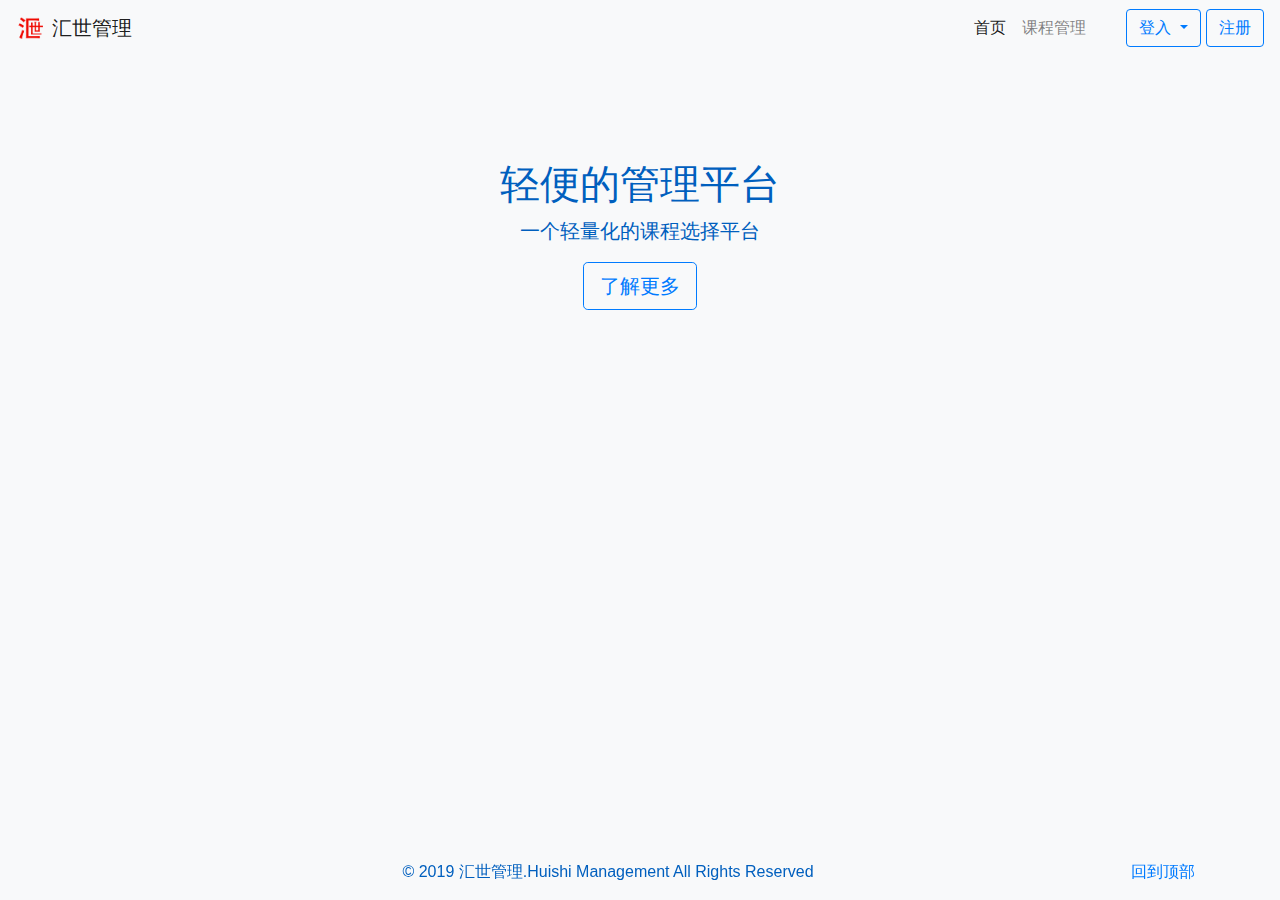
<file: index.html>
<!DOCTYPE html>
<html lang="en">

<head>
    <meta charset="UTF-8">
    <meta name="viewport" content="width=device-width, initial-scale=1.0">
    <meta http-equiv="X-UA-Compatible" content="ie=edge">
    <title>index for the system</title>
    <link rel="stylesheet" href="bootstrap/css/bootstrap.css">
    <link href="./images/汇世学习.png" type="image/x-icon" rel="shortcut icon">
    <script src="./js/jquery.js"></script>
    <script src="./js/popper.js"></script>
    <script src="./bootstrap//js/bootstrap.js"></script>
    <style>
    .main{
        margin-top: 10em;
        width: 100%;
    }
    body{
        background-color: #f8f9fa;
        color: #005fbe;
    }
    </style>
</head>

<body class="text-center">
    <div class="clearfix">
        <div class="container">
            <nav class="navbar fixed-top navbar-expand-md navbar-light" style="background-color:#f8f9fa">
                <a class="navbar-brand" href="#">
                    <img src="./images/汇世学习.png" width="30" height="30" class="d-inline-block align-top" alt="">
                    汇世管理
                </a>
                <button class="navbar-toggler" type="button" data-toggle="collapse" data-target="#navbarCollapse"
                    aria-controls="navbarCollapse" aria-expanded="false" aria-label="Toggle navigation">
                    <span class="navbar-toggler-icon"></span>
                </button>
                <div class="collapse navbar-collapse" id="navbarCollapse">
                    <ul class="navbar-nav ml-auto ">
                        <li class="nav-item active">
                            <a class="nav-link" href="#">首页<span class="sr-only">(current)</span></a>
                        </li>
                        <li class="nav-item">
                            <a class="nav-link" href="#">课程管理</a>
                        </li>
                        <li class="nav-item">
                            <a class="nav-link" href="#"></a>
                        </li>
                    </ul>
                    <form class="form-inline ml-3 mt-md-0">
                        <div class="dropdown">
                            <a class="btn btn-outline-primary dropdown-toggle" href="#" role="button" id="dropdownMenuLink"
                                data-toggle="dropdown" aria-haspopup="true" aria-expanded="false">
                                登入
                            </a>

                            <div class="dropdown-menu" aria-labelledby="dropdownMenuLink">
                                <a class="dropdown-item" href="login.html">登入</a>
                                <a class="dropdown-item" href="./adminControlView/adminLogin.html">管理员登入</a>
                            </div>
                        </div>
                        <!-- <a href="./login.html" class="btn btn-outline-primary my-2 my-sm-0">登入</a> -->
                        <a href="./userControlView/userReg.html" class="btn btn-outline-primary my-sm-0"
                            style="margin-left: 5px;">注册</a>
                    </form>
                </div>
            </nav>
        </div>
        <div class="container main">
                <h1 class="cover-heading">轻便的管理平台</h1>
                <p class="lead">一个轻量化的课程选择平台</p>
                <p class="lead">
                  <a href="#" class="btn btn-lg btn-outline-primary">了解更多</a>
                </p>
            </div>
    </div>
    <footer class="container fixed-bottom">
        <p class="float-right"><a href="#">回到顶部</a></p>
        <p>© 2019 汇世管理.Huishi Management All Rights Reserved</p>
    </footer>
</body>

</html>
</file>
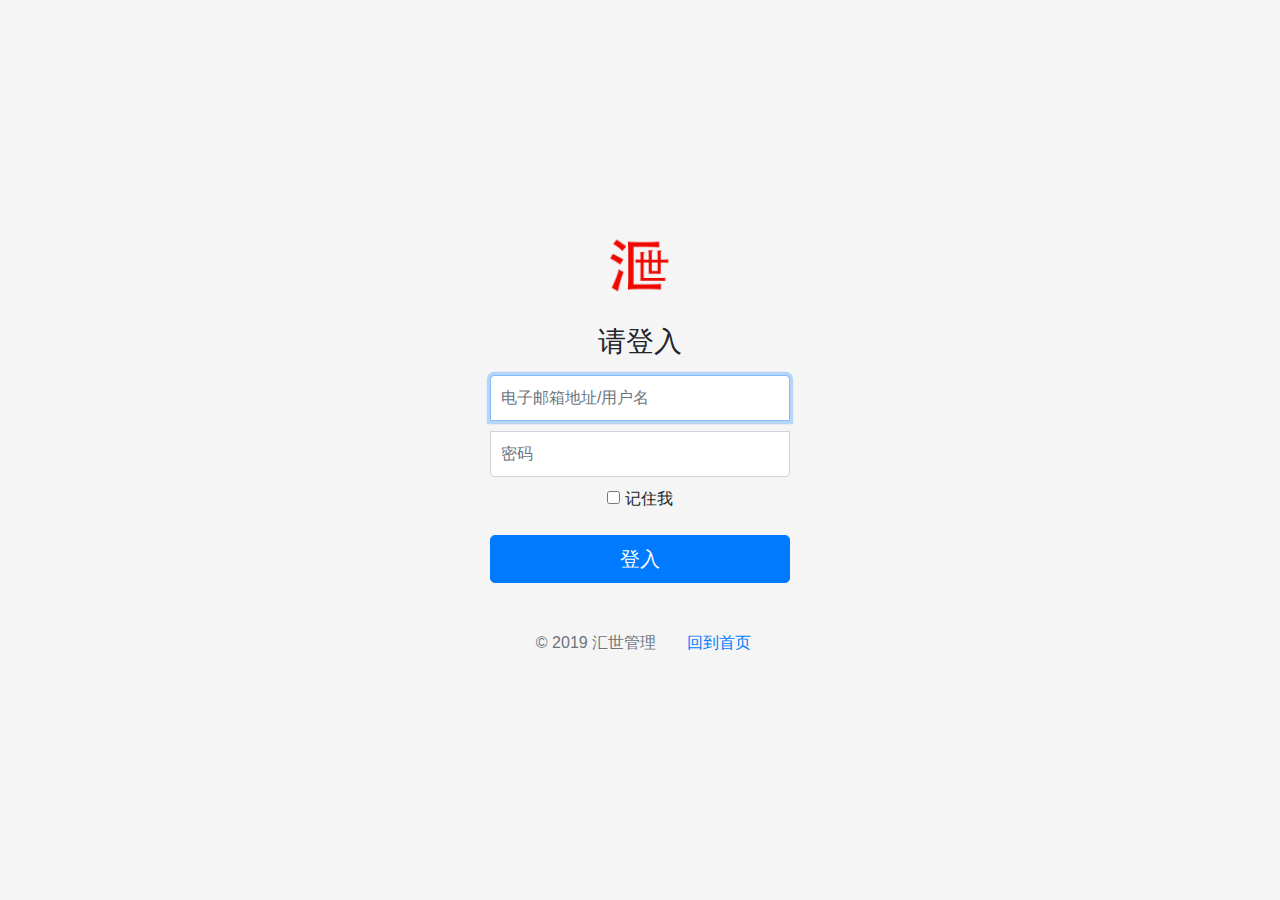
<file: login.html>
<!DOCTYPE html>
<html lang="en">

<head>
    <meta charset="UTF-8">
    <meta name="viewport" content="width=device-width, initial-scale=1.0">
    <meta http-equiv="X-UA-Compatible" content="ie=edge">
    <title>登入</title>
    <link rel="stylesheet" href="./bootstrap/css/bootstrap.css">
    <link rel="stylesheet" href="./css/signin.css">
    <link href="./images/汇世学习.png" type="image/x-icon" rel="shortcut icon">
    <script src="https://code.jquery.com/jquery-3.4.1.slim.min.js"
        integrity="sha384-J6qa4849blE2+poT4WnyKhv5vZF5SrPo0iEjwBvKU7imGFAV0wwj1yYfoRSJoZ+n" crossorigin="anonymous">
    </script>
    <script src="./bootstrap/js/bootstrap.min.js"></script>
</head>

<body class="text-center">
    <form action="" class="form-signin">
        <img class="mb-4" src="./images/汇世学习.png" alt="" width="72" height="72">
        <h1 class="h3 mb-3 font-weight-normal">请登入</h1>
        <label for="inputEmail" class="sr-only">电子邮箱地址</label>
        <input type="email" id="inputEmail" class="inputLogin form-control" placeholder="电子邮箱地址/用户名" required="" autofocus="">
        <label for="inputPassword" class="sr-only">密码</label>
        <input type="password" id="inputPassword" class="inputLogin form-control" placeholder="密码" required="">
        <div class="checkbox mb-3">
            <label>
                <input type="checkbox" value="remember-me"> 记住我
            </label>
        </div>
        <input class="btn btn-lg btn-primary btn-block" type="submit" value="登入">
        <footer class="container">
                <p class="float-right mr-4"><a href="./index.html">回到首页</a></p>
                <p class="mt-5 mb-3 text-muted">© 2019 汇世管理</p>
            </footer>
    </form>          
</body>

</html>
</file>
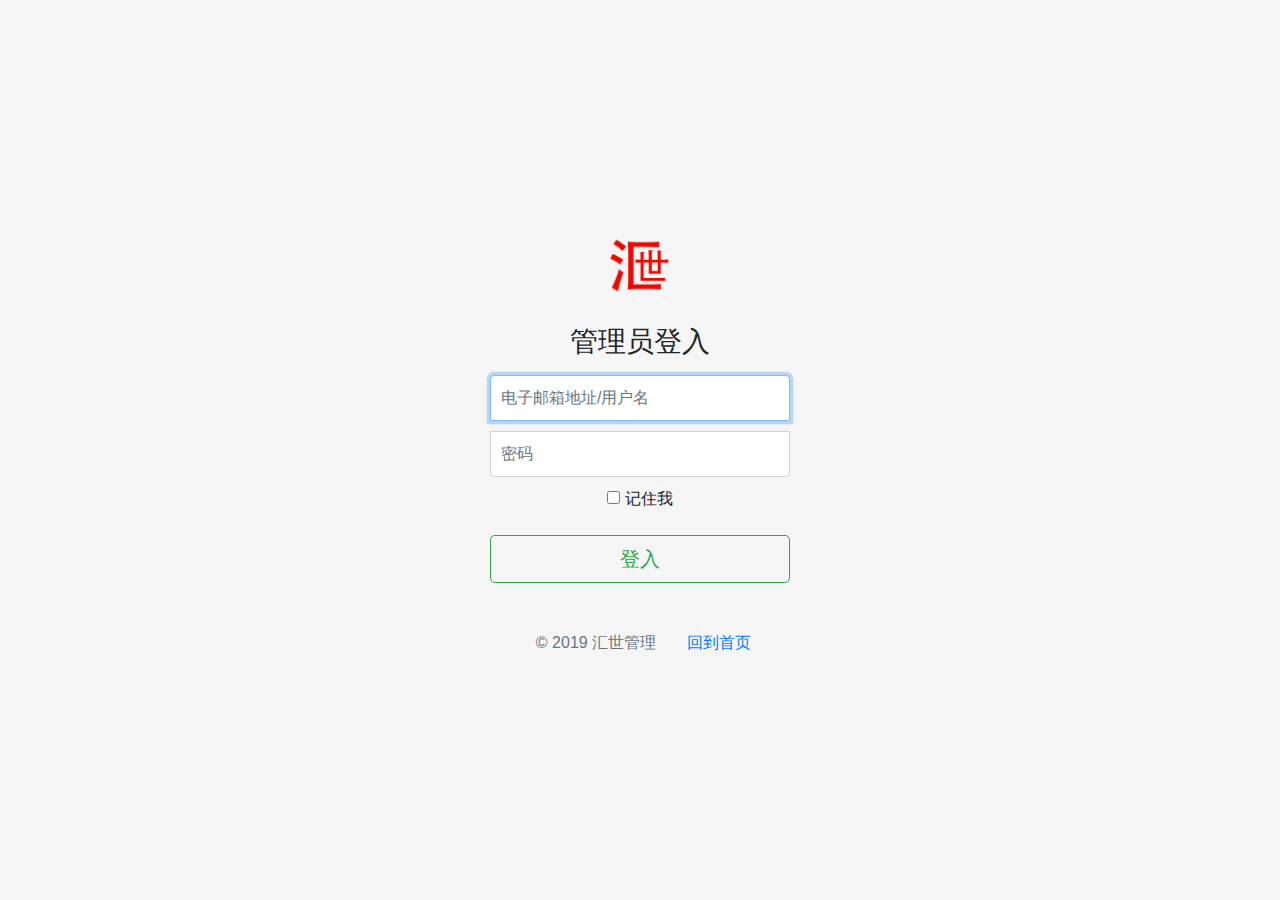
<file: adminControlView/adminLogin.html>
<!DOCTYPE html>
<html lang="en">

<head>
    <meta charset="UTF-8">
    <meta name="viewport" content="width=device-width, initial-scale=1.0">
    <meta http-equiv="X-UA-Compatible" content="ie=edge">
    <title>登入</title>
    <link rel="stylesheet" href="../bootstrap/css/bootstrap.css">
    <link rel="stylesheet" href="../css/signin.css">
    <link href="../images/汇世学习.png" type="image/x-icon" rel="shortcut icon">
    <script src="https://code.jquery.com/jquery-3.4.1.slim.min.js"
        integrity="sha384-J6qa4849blE2+poT4WnyKhv5vZF5SrPo0iEjwBvKU7imGFAV0wwj1yYfoRSJoZ+n" crossorigin="anonymous">
    </script>
    <script src="../bootstrap/js/bootstrap.min.js"></script>
</head>

<body class="text-center">
    <form action="" class="form-signin">
        <img class="mb-4" src="../images/汇世学习.png" alt="" width="72" height="72">
        <h1 class="h3 mb-3 font-weight-normal">管理员登入</h1>
        <label for="inputEmail" class="sr-only">电子邮箱地址</label>
        <input type="email" id="inputEmail" class="inputLogin form-control" placeholder="电子邮箱地址/用户名" required="" autofocus="">
        <label for="inputPassword" class="sr-only">密码</label>
        <input type="password" id="inputPassword" class="inputLogin form-control" placeholder="密码" required="">
        <div class="checkbox mb-3">
            <label>
                <input type="checkbox" value="remember-me"> 记住我
            </label>
        </div>
        <input class="btn btn-lg btn-outline-success btn-block" type="submit" value="登入">
        <footer class="container">
                <p class="float-right mr-4"><a href="../index.html">回到首页</a></p>
                <p class="mt-5 mb-3 text-muted">© 2019 汇世管理</p>
            </footer>
    </form>          
</body>

</html>
</file>
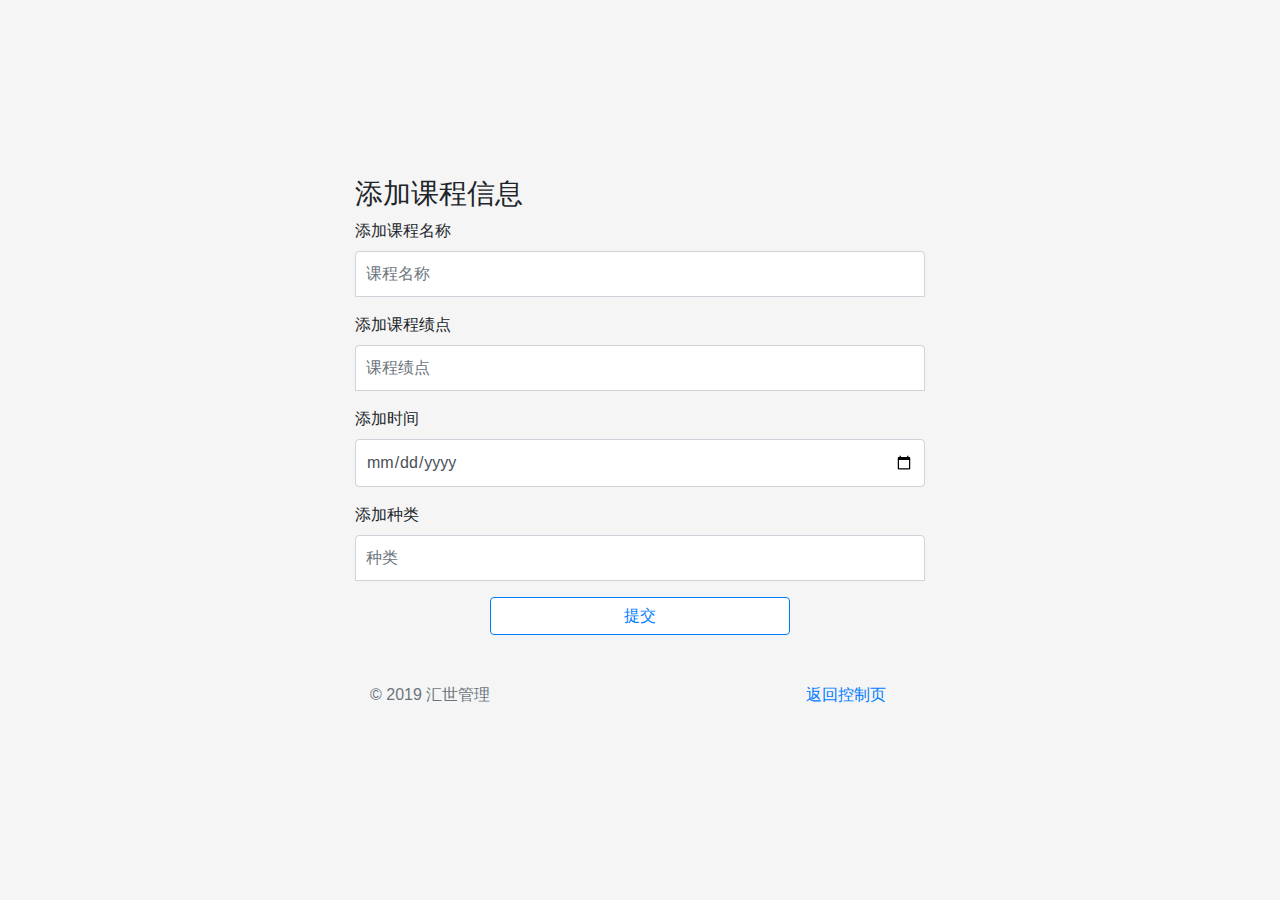
<file: adminControlView/lessonAdd.html>
<!DOCTYPE html>
<html lang="en">
<head>
    <meta charset="UTF-8">
    <meta name="viewport" content="width=device-width, initial-scale=1.0">
    <meta http-equiv="X-UA-Compatible" content="ie=edge">
    <title>课程添加</title>
    <link rel="stylesheet" href="../bootstrap/css/bootstrap.css" type="text/css">
    <link href="../images/汇世学习.png" type="image/x-icon" rel="shortcut icon">
    <script src="../js/jquery.js"></script>
    <style>
    html,
body {
  height: 100%;
}

body {
  display: -ms-flexbox;
  display: flex;
  -ms-flex-align: center;
  align-items: center;
  padding-top: 20px;
  padding-bottom: 20px;
  background-color: #f5f5f5;
}

.form-signin {
  width: 100%;
  max-width: 600px;
  padding: 15px;
  margin: auto;
}
.form-signin .checkbox {
  font-weight: 400;
}
.form-signin .form-control {
  position: relative;
  box-sizing: border-box;
  height: auto;
  padding: 10px;
  font-size: 16px;
}
.form-signin .form-control:focus {
  z-index: 2;
}
.form-signin input[type="text"] {
  margin-bottom: 5px;
  border-bottom-right-radius: 0;
  border-bottom-left-radius: 0;
}
.btn-hs-primary{
  width: 300px;
  color: #007bff;
  background-color: #fff;
  border-color: #007bff;
  
}
.btn-hs-primary:hover{
  background-color: #007bff;
  border-color: #007bff;
  color: #fff;
}
a{
    color: #007bff;
    text-decoration: none !important;
}
a:hover{
    color: #007;
}
footer{
    width: 750px;
}

    </style>
</head>
<body>
    <div class="container clearfix">
    <form action="" class="form-signin form-horizontal" method="POST" enctype="multipart/form-data">
        <h3 class="h3">添加课程信息</h3>
        <div class="form-group">
            <label for="">添加课程名称</label>
            <input type="text" name="lessonNameAdd" id="lessonName" placeholder="课程名称" class="form-control">
        </div>
        <div class="form-group">
            <label for="">添加课程绩点</label>
            <input type="text" name="lessonGradeAdd" id="lessonGrade" placeholder="课程绩点" class="form-control">
        </div>
        <div class="form-group">
            <label for="">添加时间</label>
            <input type="date" name="lessonAddDate" id="lessonAddDate" placeholder="添加时间" class="form-control">
        </div>
        <div class="form-group">
                <label for="">添加种类</label>
                <input type="text" name="lessonType" id="lessonType" placeholder="种类" class="form-control">
            </div>
        <div class="form-group text-center">
            <input type="submit" value="提交" class="btn btn-hs-primary">
        </div>
        <footer class="container">
                <p class="float-right mr-4"><a href="lessonList.html">返回控制页</a></p>
                <p class="mt-5 mb-3 text-muted">© 2019 汇世管理</p>
            </footer>
    </form>
</div>
</body>
</html>
</file>
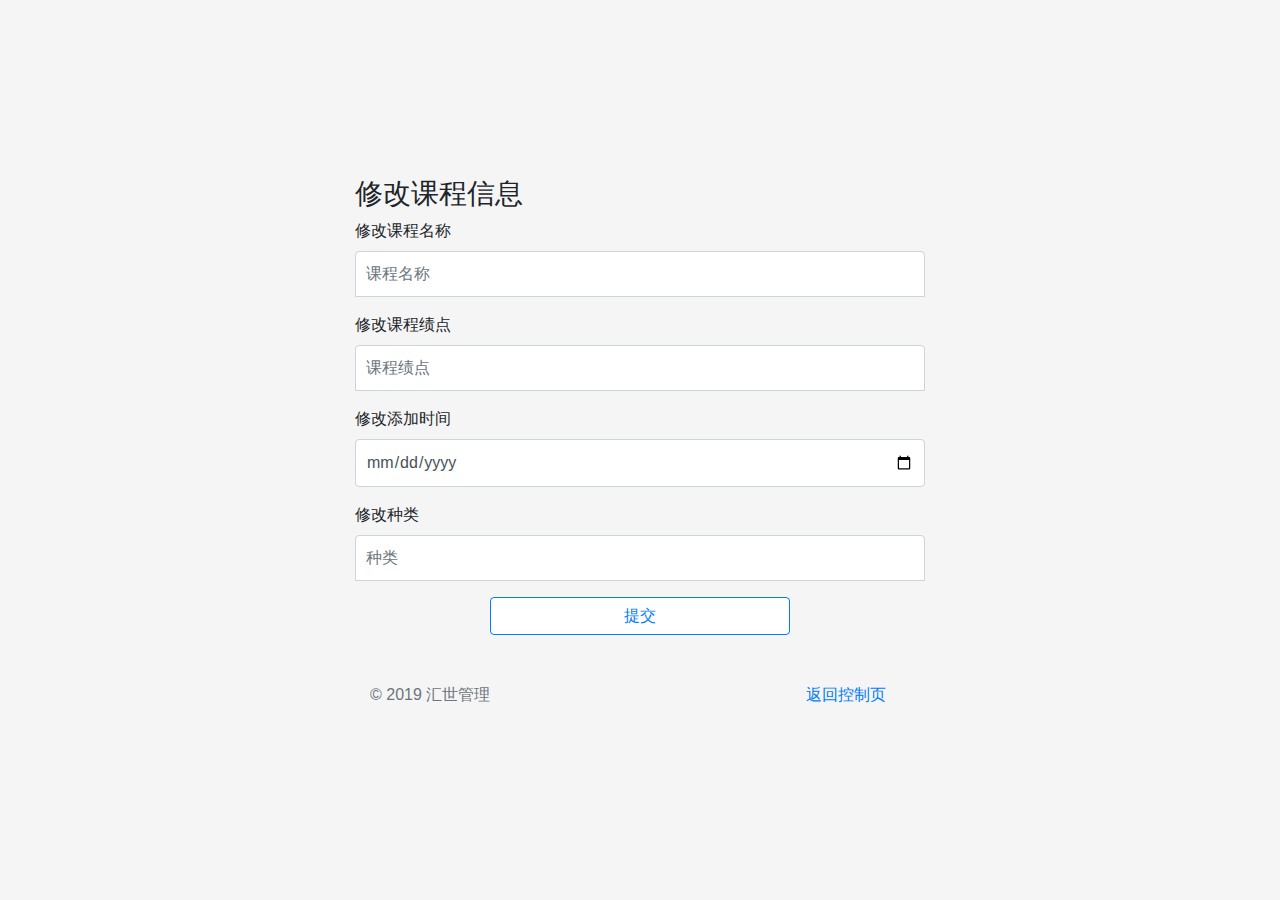
<file: adminControlView/lessonEdit.html>
<!DOCTYPE html>
<html lang="en">
<head>
    <meta charset="UTF-8">
    <meta name="viewport" content="width=device-width, initial-scale=1.0">
    <meta http-equiv="X-UA-Compatible" content="ie=edge">
    <title>课程修改</title>
    <link rel="stylesheet" href="../bootstrap/css/bootstrap.css" type="text/css">
    <link href="../images/汇世学习.png" type="image/x-icon" rel="shortcut icon">
    <script src="../js/jquery.js"></script>
    <style>
    html,
body {
  height: 100%;
}

body {
  display: -ms-flexbox;
  display: flex;
  -ms-flex-align: center;
  align-items: center;
  padding-top: 20px;
  padding-bottom: 20px;
  background-color: #f5f5f5;
}

.form-signin {
  width: 100%;
  max-width: 600px;
  padding: 15px;
  margin: auto;
}
.form-signin .checkbox {
  font-weight: 400;
}
.form-signin .form-control {
  position: relative;
  box-sizing: border-box;
  height: auto;
  padding: 10px;
  font-size: 16px;
}
.form-signin .form-control:focus {
  z-index: 2;
}
.form-signin input[type="text"] {
  margin-bottom: 5px;
  border-bottom-right-radius: 0;
  border-bottom-left-radius: 0;
}
.btn-hs-primary{
  width: 300px;
  color: #007bff;
  background-color: #fff;
  border-color: #007bff;
  
}
.btn-hs-primary:hover{
  background-color: #007bff;
  border-color: #007bff;
  color: #fff;
}
a{
    color: #007bff;
    text-decoration: none !important;
}
a:hover{
    color: #007;
}
footer{
    width: 750px;
}

    </style>
</head>
<body>
    <div class="container clearfix">
    <form action="" class="form-signin form-horizontal" method="POST" enctype="multipart/form-data">
        <h3 class="h3">修改课程信息</h3>
        <div class="form-group">
            <label for="">修改课程名称</label>
            <input type="text" name="lessonNameUpdate" id="lessonNameUpdate" placeholder="课程名称" class="form-control">
        </div>
        <div class="form-group">
            <label for="">修改课程绩点</label>
            <input type="text" name="lessonGradeUpdate" id="lessonGradeUpdate" placeholder="课程绩点" class="form-control">
        </div>
        <div class="form-group">
            <label for="">修改添加时间</label>
            <input type="date" name="lessonDateUpdate" id="lessonDateUpdate" placeholder="添加时间" class="form-control">
        </div>
        <div class="form-group">
                <label for="">修改种类</label>
                <input type="text" name="lessonTypeUpdate" id="lessonTypeUpdate" placeholder="种类" class="form-control">
            </div>
        <div class="form-group text-center">
            <input type="submit" value="提交" class="btn btn-hs-primary">
        </div>
        <footer class="container">
                <p class="float-right mr-4"><a href="lessonList.html">返回控制页</a></p>
                <p class="mt-5 mb-3 text-muted">© 2019 汇世管理</p>
            </footer>
    </form>
</div>
</body>
</html>
</file>
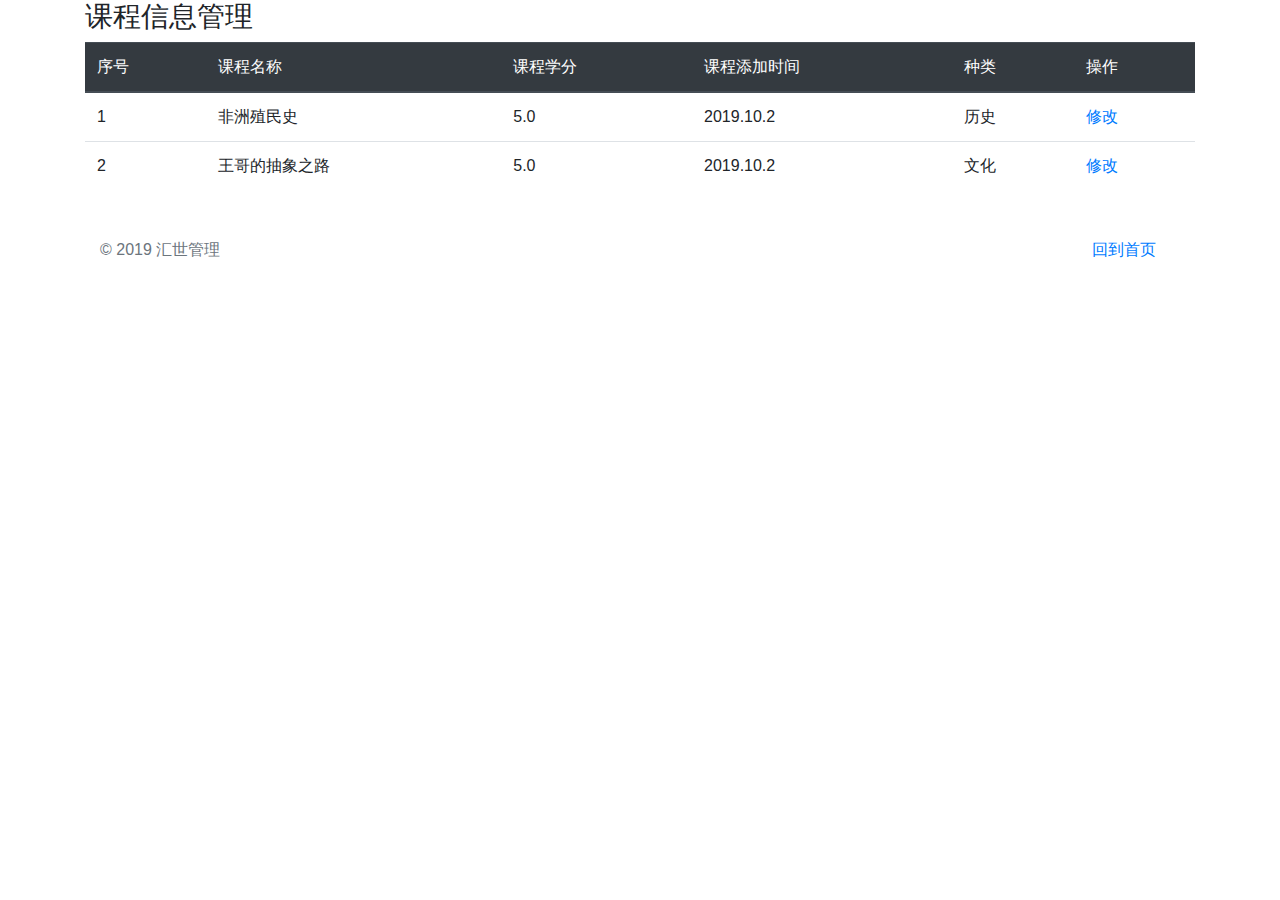
<file: adminControlView/lessonList.html>
<!DOCTYPE html>
<html lang="en">

<head>
    <meta charset="UTF-8">
    <meta name="viewport" content="width=device-width, initial-scale=1.0">
    <meta http-equiv="X-UA-Compatible" content="ie=edge">
    <title>课程列表</title>
    <link rel="stylesheet" href="../bootstrap/css/bootstrap.css" type="text/css">
    <link href="../images/汇世学习.png" type="image/x-icon" rel="shortcut icon">
    <script src="../js/jquery.js"></script>
    <style>
        th {
            display: table-cell;
            vertical-align: inherit;
            font-weight: normal;
            text-align: -internal-center;
        }

        h3 {
            font-weight: normal !important;
        }
    </style>
</head>

<body>
    <div class="container clearfix">
        <h3 class="h3">课程信息管理</h3>
        <table class="table table-hover">
            <thead class="thead-dark">
                <tr>
                    <th>序号</th>
                    <th>课程名称</th>
                    <th>课程学分</th>
                    <th>课程添加时间</th>
                    <th>种类</th>
                    <th>操作</th>
                </tr>
            </thead>
            <tbody>
                <tr>
                    <th>1</th>
                    <td>非洲殖民史</td>
                    <td>5.0</td>
                    <td>2019.10.2</td>
                    <td>历史</td>
                    <td>
                        <a href="lessonEdit.html">修改</a>
                    </td>
                </tr>
                <tr>
                    <th>2</th>
                    <td>王哥的抽象之路</td>
                    <td>5.0</td>
                    <td>2019.10.2</td>
                    <td>文化</td>
                    <td>
                        <a href="lessonEdit.html">修改</a>
                    </td>
                </tr>
            </tbody>
        </table>
        <footer class="container">
                <p class="float-right mr-4"><a href="../index.html">回到首页</a></p>
                <p class="mt-5 mb-3 text-muted">© 2019 汇世管理</p>
            </footer>
    </div>
</body>

</html>
</file>
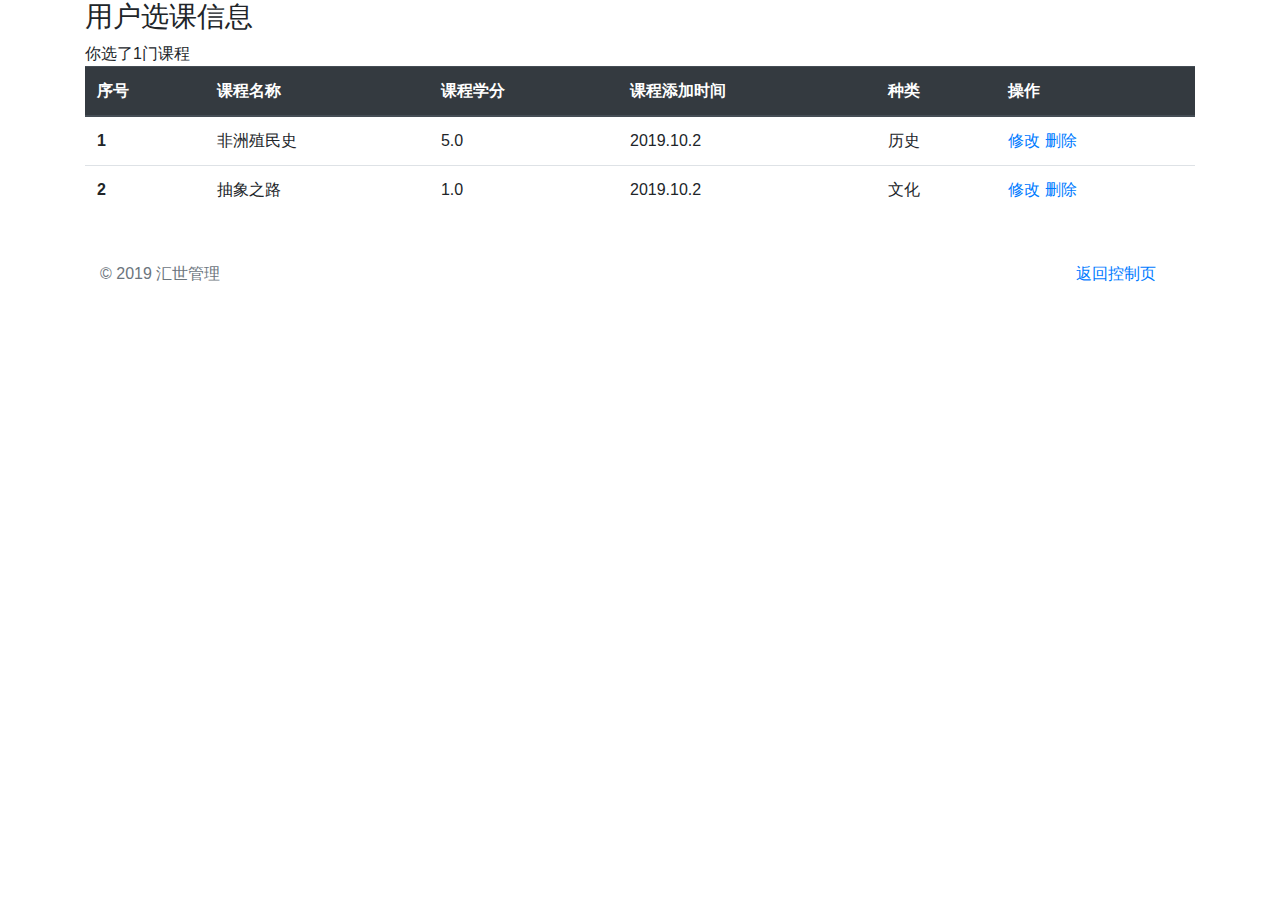
<file: userControlView/userCheckLesson.html>
<!DOCTYPE html>
<html lang="en">

<head>
    <meta charset="UTF-8">
    <meta name="viewport" content="width=device-width, initial-scale=1.0">
    <meta http-equiv="X-UA-Compatible" content="ie=edge">
    <title>查看所选课程</title>
    <link rel="stylesheet" href="../bootstrap/css/bootstrap.css" type="text/css">
    <link href="../images/汇世学习.png" type="image/x-icon" rel="shortcut icon">
</head>

<body>
    <div class="container clearfix">
        <h3>用户选课信息</h3>
        <caption>你选了1门课程</caption>
        <table class="table">
            <thead class="thead-dark">
                <tr>
                    <th>序号</th>
                    <th>课程名称</th>
                    <th>课程学分</th>
                    <th>课程添加时间</th>
                    <th>种类</th>
                    <th>操作</th>
                </tr>
            </thead>
            <tbody>
            <tbody>
                <tr>
                    <th>1</th>
                    <td>非洲殖民史</td>
                    <td>5.0</td>
                    <td>2019.10.2</td>
                    <td>历史</td>
                    <td>
                        <a href="#">修改</a>
                        <a href="#">删除</a>
                    </td>
                </tr>
                <tr>
                    <th>2</th>
                    <td>抽象之路</td>
                    <td>1.0</td>
                    <td>2019.10.2</td>
                    <td>文化</td>
                    <td>
                        <a href="#">修改</a>
                        <a href="#">删除</a>
                    </td>
                </tr>
            </tbody>
            </tbody>
        </table>
        <footer class="container">
            <p class="float-right mr-4"><a href="userControlCenter.html">返回控制页</a></p>
            <p class="mt-5 mb-3 text-muted">© 2019 汇世管理</p>
        </footer>
    </div>
</body>

</html>
</file>
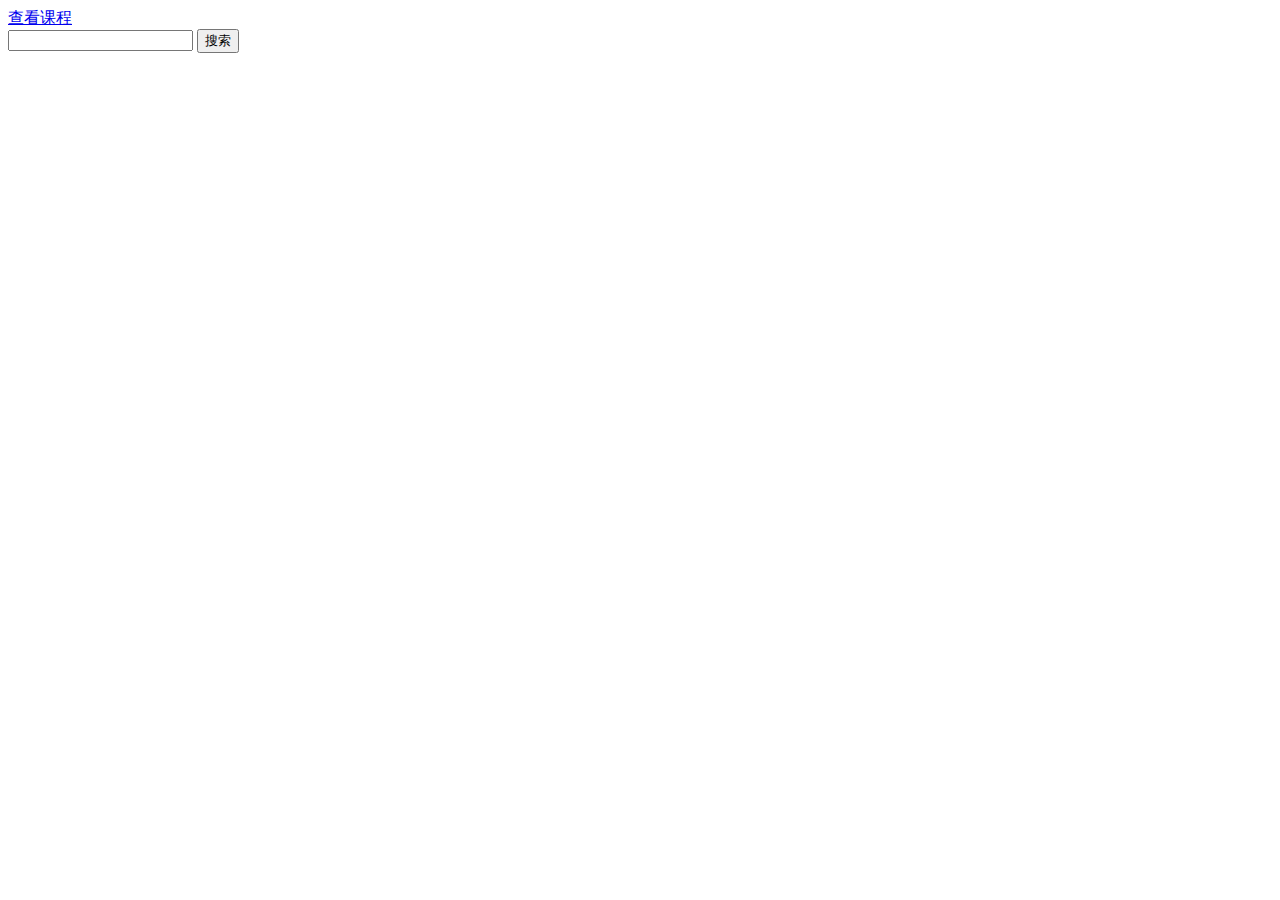
<file: userControlView/userControlCenter.html>
<!DOCTYPE html>
<html lang="en">
<head>
    <meta charset="UTF-8">
    <meta name="viewport" content="width=device-width, initial-scale=1.0">
    <meta http-equiv="X-UA-Compatible" content="ie=edge">
    <title>用户控制端</title>
</head>
<body>
    <div class="clearfix container">
        <a href="userCheckLesson.html">查看课程</a>
        <form action="">
                <input type="text" name="searchBox">
                <input type="submit" class="btn btn-outline-success" value="搜索">
            </form>
    </div>
</body>
</html>
</file>
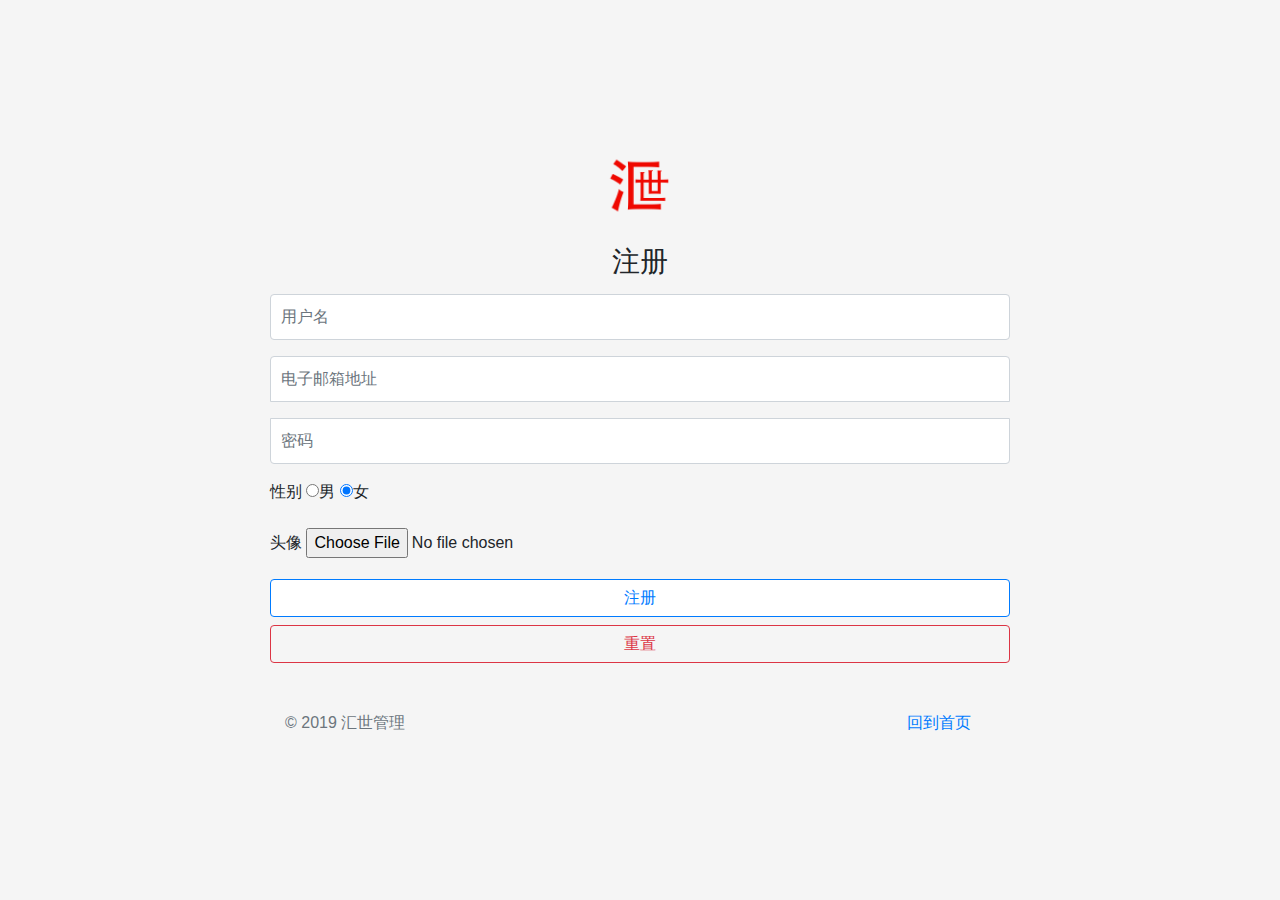
<file: userControlView/userReg.html>
<!DOCTYPE html>
<html lang="en">

<head>
    <meta charset="UTF-8">
    <meta name="viewport" content="width=device-width, initial-scale=1.0">
    <meta http-equiv="X-UA-Compatible" content="ie=edge">
    <link rel="stylesheet" href="../bootstrap/css/bootstrap.css" type="text/css">
    <link rel="stylesheet" href="../css/regStyle.css">
    <link href="../images/汇世学习.png" type="image/x-icon" rel="shortcut icon">
    <title>userReg</title>
</head>

<body>
    <div class="container clearfix">
        <form action="" method="POST" class="form-signin" enctype="multipart/form-data">
            <div style="text-align: center;">
                <img class="mb-4 text-center" src="../images/汇世学习.png" alt="" width="72" height="72">
            </div>
            <h3 class="mb-3 font-weight-normal text-center">注册
            </h3>
            <div class="form-group">
                    <label for="inputTxt" class="sr-only">用户名</label>
                    <input type="text" id="inputTxt" class="inputLogin form-control" placeholder="用户名" required>
                </div>
            <div class="form-group">
                <label for="inputEmail" class="sr-only">电子邮箱</label>
                <input type="email" id="inputEmail" class="inputLogin form-control" placeholder="电子邮箱地址" required>
            </div>
            <div class="form-group">
                <label for="inputPassword" class="sr-only">密码</label>
                <input type="password" id="inputPassword" class="inputLogin form-control" placeholder="密码" required="">
            </div>
            <div class="form-group">
                <label>性别</label>
                <input type="radio" name="gender" value="1" checked>男
                <input type="radio" name="gender" value="0" checked>女
            </div>
            <div class="form-group">
                <label>头像</label>
                <input type="file" name="pic" required="required">
            </div>
            <div class="form-group">
                <input type="submit" value="注册" class="btn btn-hs-primary btn-block">
                <input type="reset" value="重置" class="btn btn-outline-danger btn-block">
            </div>
            <footer class="container">
                    <p class="float-right mr-4"><a href="../index.html">回到首页</a></p>
                    <p class="mt-5 mb-3 text-muted">© 2019 汇世管理</p>
                </footer>
        </form>
    </div>
</body>

</html>
</file>
<file: css/signin.css>
html,
body {
  height: 100%;
}

body {
  display: -ms-flexbox;
  display: flex;
  -ms-flex-align: center;
  align-items: center;
  padding-top: 40px;
  padding-bottom: 40px;
  background-color: #f5f5f5;
}

.form-signin {
  width: 100%;
  max-width: 330px;
  padding: 15px;
  margin: auto;
}
.form-signin .checkbox {
  font-weight: 400;
}
.form-signin .form-control {
  position: relative;
  box-sizing: border-box;
  height: auto;
  padding: 10px;
  font-size: 16px;
}
.form-signin .form-control:focus {
  z-index: 2;
}
.form-signin input[type="email"] {
  margin-bottom: 10px;
  border-bottom-right-radius: 0;
  border-bottom-left-radius: 0;
}
.form-signin input[type="password"] {
  margin-bottom: 10px;
  border-top-left-radius: 0;
  border-top-right-radius: 0;
}
.btn-hs-primary{
  width: 300px;
  color: #007bff;
  background-color: #fff;
  border-color: #007bff;
  
}
.btn-hs-primary:hover{
  background-color: #007bff;
  border-color: #007bff;
  color: #fff;
}
a{
    color: #007bff;
    text-decoration: none !important;
}
a:hover{
    color: #007;
}
footer{
    width: 750px;
}
</file>
<file: css/regStyle.css>
html,
body {
  height: 100%;
}

body {
  display: -ms-flexbox;
  display: flex;
  -ms-flex-align: center;
  align-items: center;
  padding-top: 40px;
  padding-bottom: 40px;
  background-color: #f5f5f5;
}

.form-signin {
  width: 100%;
  max-width: 770px;
  padding: 15px;
  margin: auto;
}
.form-signin .checkbox {
  font-weight: 400;
}
.form-signin .form-control {
  position: relative;
  box-sizing: border-box;
  height: auto;
  padding: 10px;
  font-size: 16px;
}
.form-signin .form-control:focus {
  z-index: 2;
}
.form-signin input[type="email"] {
  margin-bottom: 5px;
  border-bottom-right-radius: 0;
  border-bottom-left-radius: 0;
}
.form-signin input[type="password"] {
  margin-bottom: 10px;
  border-top-left-radius: 0;
  border-top-right-radius: 0;
}
.btn-hs-primary{
  width: 300px;
  color: #007bff;
  background-color: #fff;
  border-color: #007bff;
  
}
.btn-hs-primary:hover{
  background-color: #007bff;
  border-color: #007bff;
  color: #fff;
}
a{
    color: #007bff;
    text-decoration: none !important;
}
a:hover{
    color: #007;
}
footer{
    width: 750px;
}
</file>
